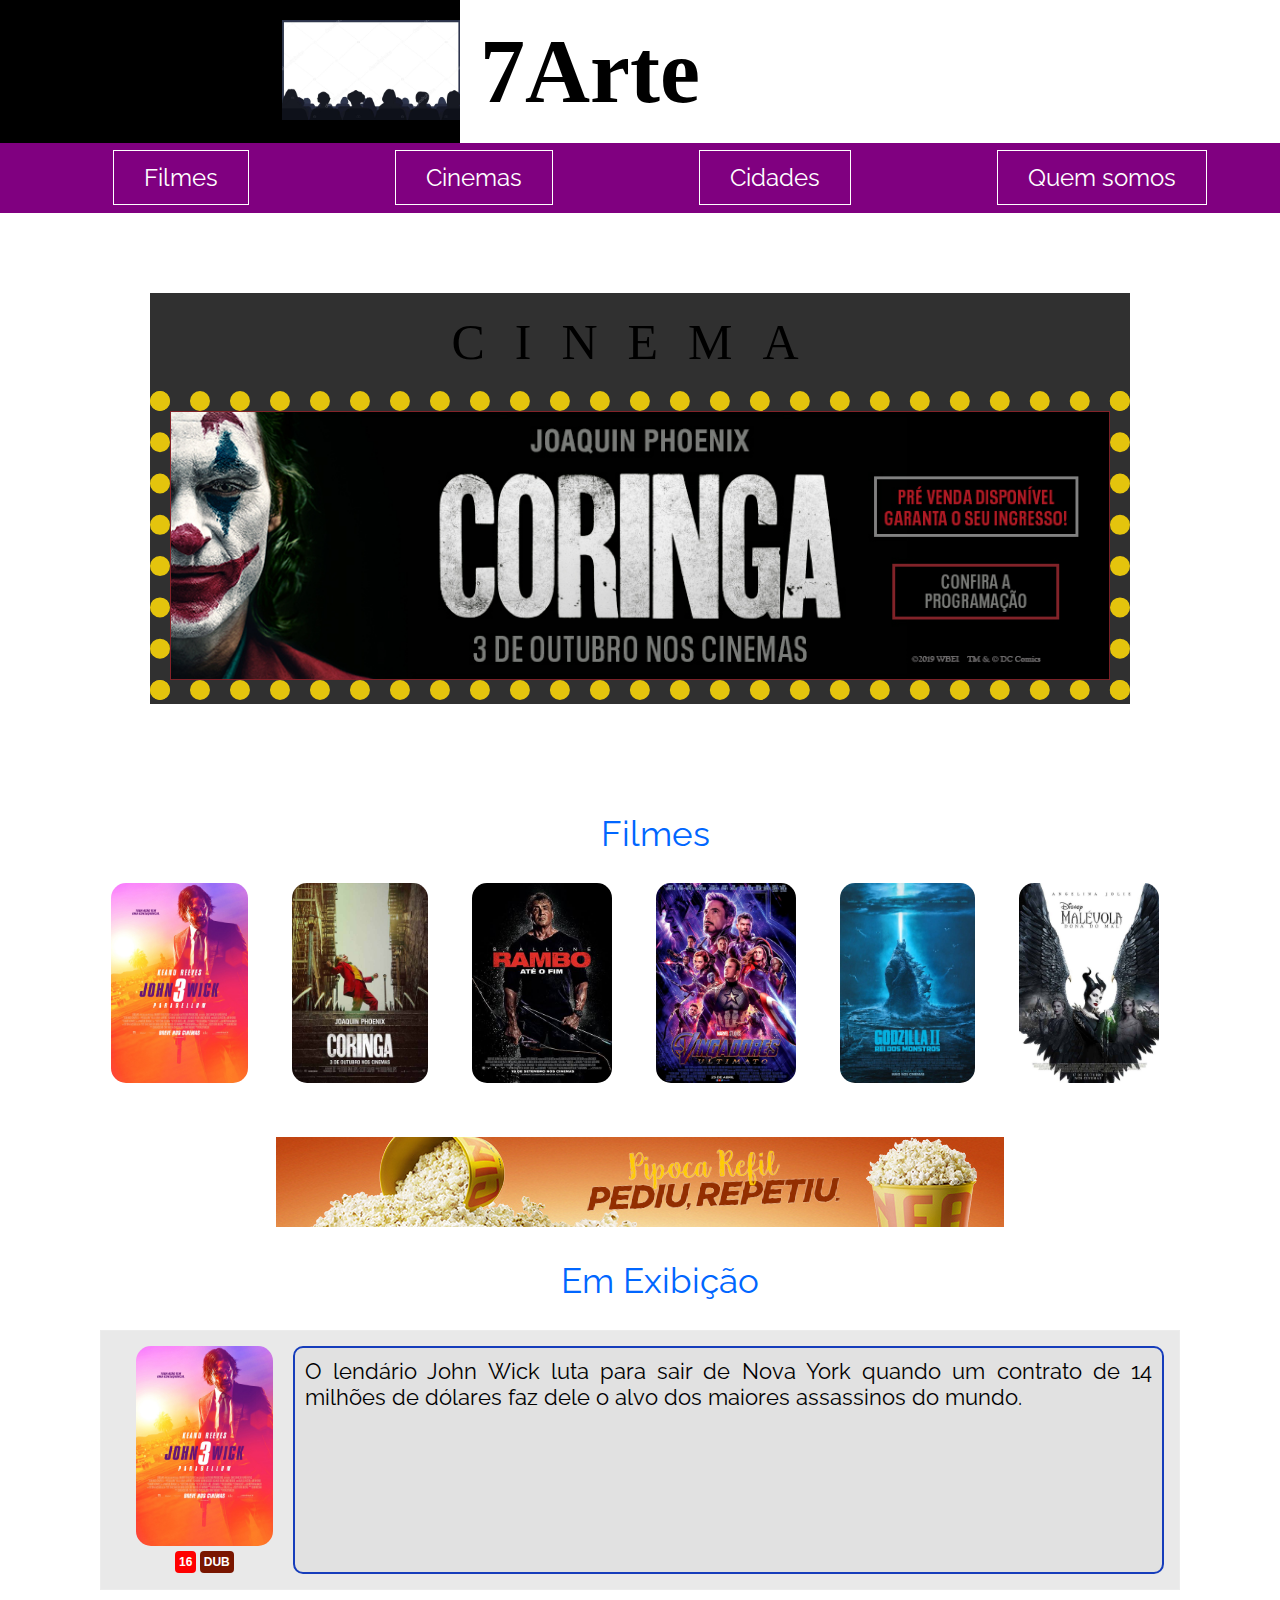
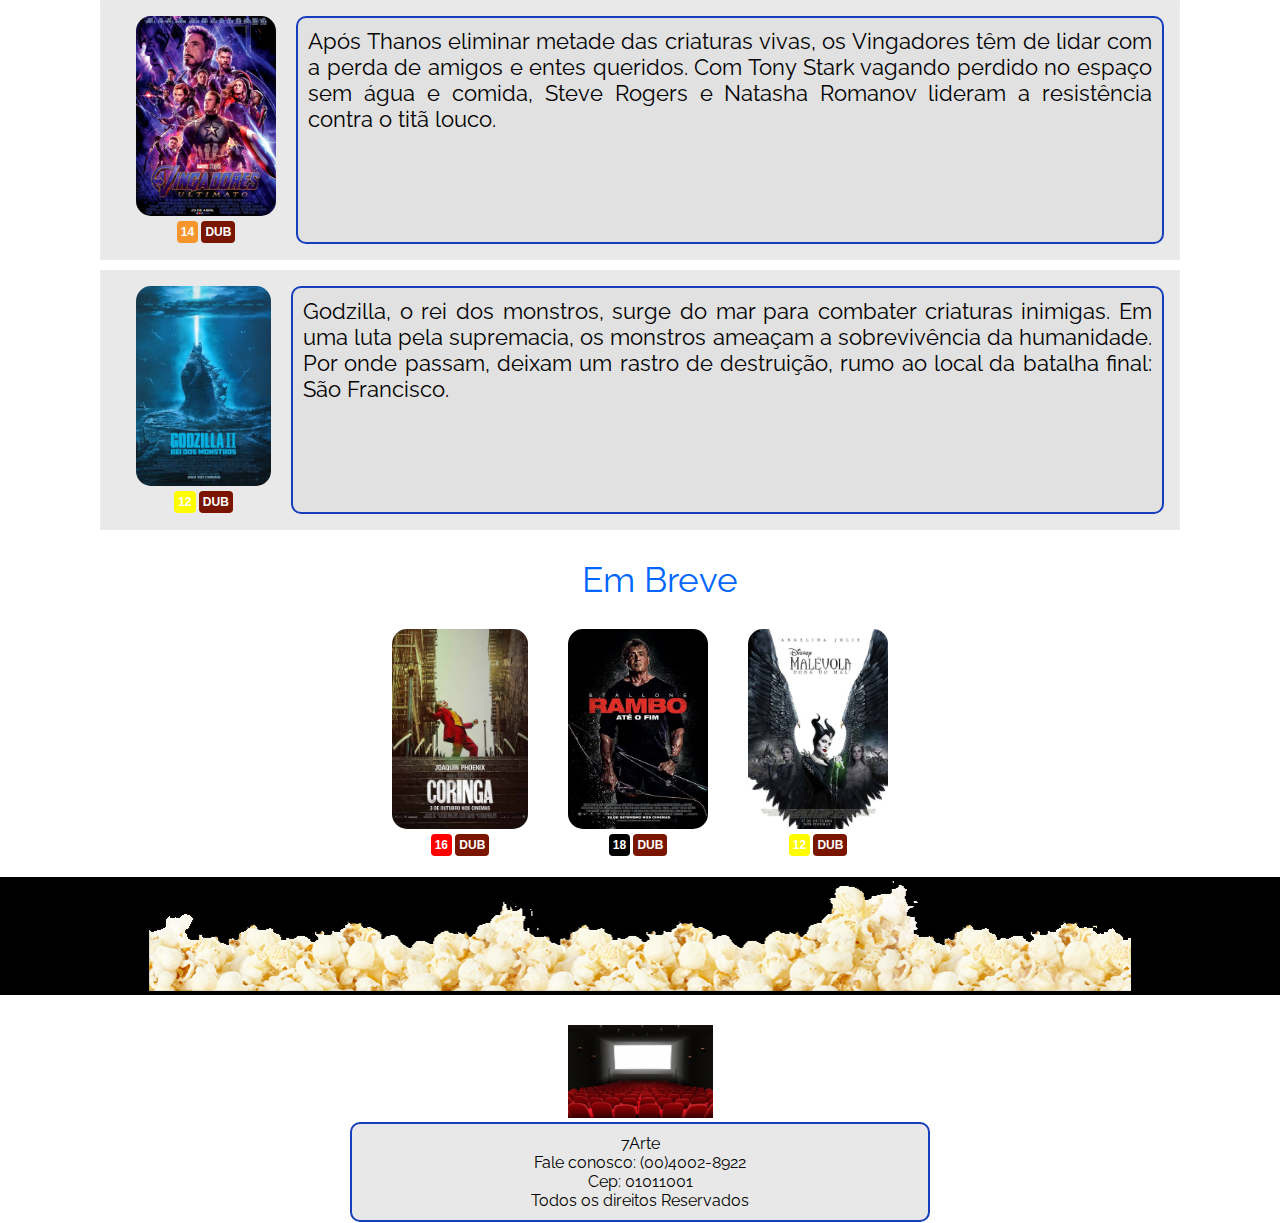
<file: index.html>
<!DOCTYPE html>
<html lang="en">
<head>
    <meta charset="UTF-8">
    
        <link rel="stylesheet" href="style.css">
        <link rel="icon" href="img/0Página Principal/icone.jpg">
        <link rel="stylesheet" href="https://fonts.googleapis.com/css?family=Raleway">
    <title>SevenArte</title>
</head>
<body>

   <header>

        <div id="logo-espaco">
           <img id="logo" src="img/0Página Principal/logo.jpg">
        </div>

        <div>
           <h1>7Arte</h1>
        </div>

        <nav>
            <ul>
                <li><a href="index.html"class="secao-style">Filmes</a> </li>
                <li><a href=""  class="secao-style">Cinemas</a> </li>
                <li><a href=""  class="secao-style">Cidades</a> </li>
                <li><a href="Paginas/Projeto-EnxurradaDeBits/Enxurrada.html" class="secao-style">Quem somos</a> </li>
            </ul>
        </nav>
    </header>

        <main>
            <div id="corpo-da-pagina">
                <article id="moldura-coringa">
                    <section id="filme-destaque">
                        <ul id="cinema-pisca-pisca">
                            <li>C</li>
                            <li>I</li>
                            <li>N</li>
                            <li>E</li>
                            <li>M</li>
                            <li>A</li>
                        </ul>

                        <img id="foto-coringa" src="img/Coringa/Coringa-cartaz-horizontal.jpg">

                    </section>
                </article>

                <article id="catalogo-filmes">
                    <h2>Filmes</h2>
                    <div>
                        <img src="img/JohnWick/poster-JohnWick3.jpg"class="ilustracoes-index">
                        <img src="img/Coringa/coringa-cartaz.jpg"class="ilustracoes-index" >
                        <img src="img/Rambo/Rambo-poster.jpg"   class="ilustracoes-index">                    
                        <img src="img/Vingadores/Ultimato-poster.jpg"class="ilustracoes-index">
                        <img src="img/Godzilla/godzilla-poster.jpg"  class="ilustracoes-index" >
                        <img src="img/Malevola2/malevola2-poster.jpg"   class="ilustracoes-index" >                    
                    </div>
                </article>
        
                
                    <div class="centralizar">
                        <img src="img/0Página Principal/pipoca.jpg">
                    </div>

                    
                <article>
                    
                        <h2>Em Exibição</h2>
                    
                        <section class="posters">
                            <div>   
                                <a href="Paginas/JohnWick/JohnWick.html">
                                    <img src="img/JohnWick/poster-JohnWick3.jpg" class="ilustracoes-index" />
                                </a>    
                                <div class="inicialpage-movie-tag">
                                            <span class="movie-tag-idade-16">16</span>
                                            <span class="movie-tag-dub">DUB</span>                               
                                </div>  
                            </div>        
                                </a>
                                <p>O lendário John Wick luta para sair de Nova York quando um contrato 
                                    de 14 milhões de dólares faz dele o alvo dos maiores assassinos do mundo.
                                </p>
                                
            
                        </section>
                        <section class="posters">
                            <div>
                                    <a>
                                        <img src="img/Vingadores/Ultimato-poster.jpg" class="ilustracoes-index" />
                                    </a>
                                <div class="inicialpage-movie-tag">
                                            <span class="movie-tag-idade-14">14</span>
                                            <span class="movie-tag-dub">DUB</span>                               
                                </div>  
                        </div>
                            <p>
                                Após Thanos eliminar metade das criaturas vivas, os Vingadores têm de lidar
                                com a perda de amigos e entes queridos. Com Tony Stark vagando perdido no espaço
                                sem água e comida, Steve Rogers e Natasha Romanov lideram a resistência contra o titã louco.
                            </p>
                        </section>
                        <section class="posters">
                            <div>
                                <a>
                                    <img src="img/Godzilla/godzilla-poster.jpg" class="ilustracoes-index" />
                                </a>
                                <div class="inicialpage-movie-tag">
                                    <span class="movie-tag-idade-12">12</span>
                                    <span class="movie-tag-dub">DUB</span>                               
                                    </div> 
                            </div>
                            <p> 
                                Godzilla, o rei dos monstros, surge do mar para combater criaturas inimigas. 
                                Em uma luta pela supremacia, os monstros ameaçam a sobrevivência da humanidade. 
                                Por onde passam, deixam um rastro de destruição, rumo ao local da batalha final: São Francisco.
                            </p>
                        </section>
                </article>

                <h2>Em Breve</h2>

                <article class="catalogo-em-breve">

                
                        <section>   
                            <a>
                                <img src="img/Coringa/coringa-cartaz.jpg" class="ilustracoes-index" />
                            </a>
                            <div class="inicialpage-movie-tag">
                                        <span class="movie-tag-idade-16">16</span>
                                        <span class="movie-tag-dub">DUB</span>                               
                            </div>  
                        </section>        
                            
                        
                    


                    <section>
                        <div>
                            <a>
                                <img src="img/Rambo/Rambo-poster.jpg" class="ilustracoes-index" />
                            </a>
                            <div class="inicialpage-movie-tag">
                                        <span class="movie-tag-idade-18">18</span>
                                        <span class="movie-tag-dub">DUB</span>                               
                            </div>  
                        </div>
                        
                    </section>

                    <section>
                        <div>
                             <img src="img/Malevola2/malevola2-poster.jpg" class="ilustracoes-index" />
                            </a>
                            <div class="inicialpage-movie-tag">
                                        <span class="movie-tag-idade-12">12</span>
                                        <span class="movie-tag-dub">DUB</span>                               
                            </div> 
                        </div>
                    
                    </section>

                </article>

            </div>
        </main>
        <div class="centralizar"><img src="img/0Página Principal/pipoca-de-fundo.png"></div>


            <footer>
                <img src="img/0Página Principal/icone.jpg" width="25%">
                <p>7Arte <br>
                Fale conosco: (00)4002-8922<br>
                Cep: 01011001<br>
                Todos os direitos Reservados
                </p>
            </footer>

            <script src="script.js"></script>
</body>
</html>
</file>
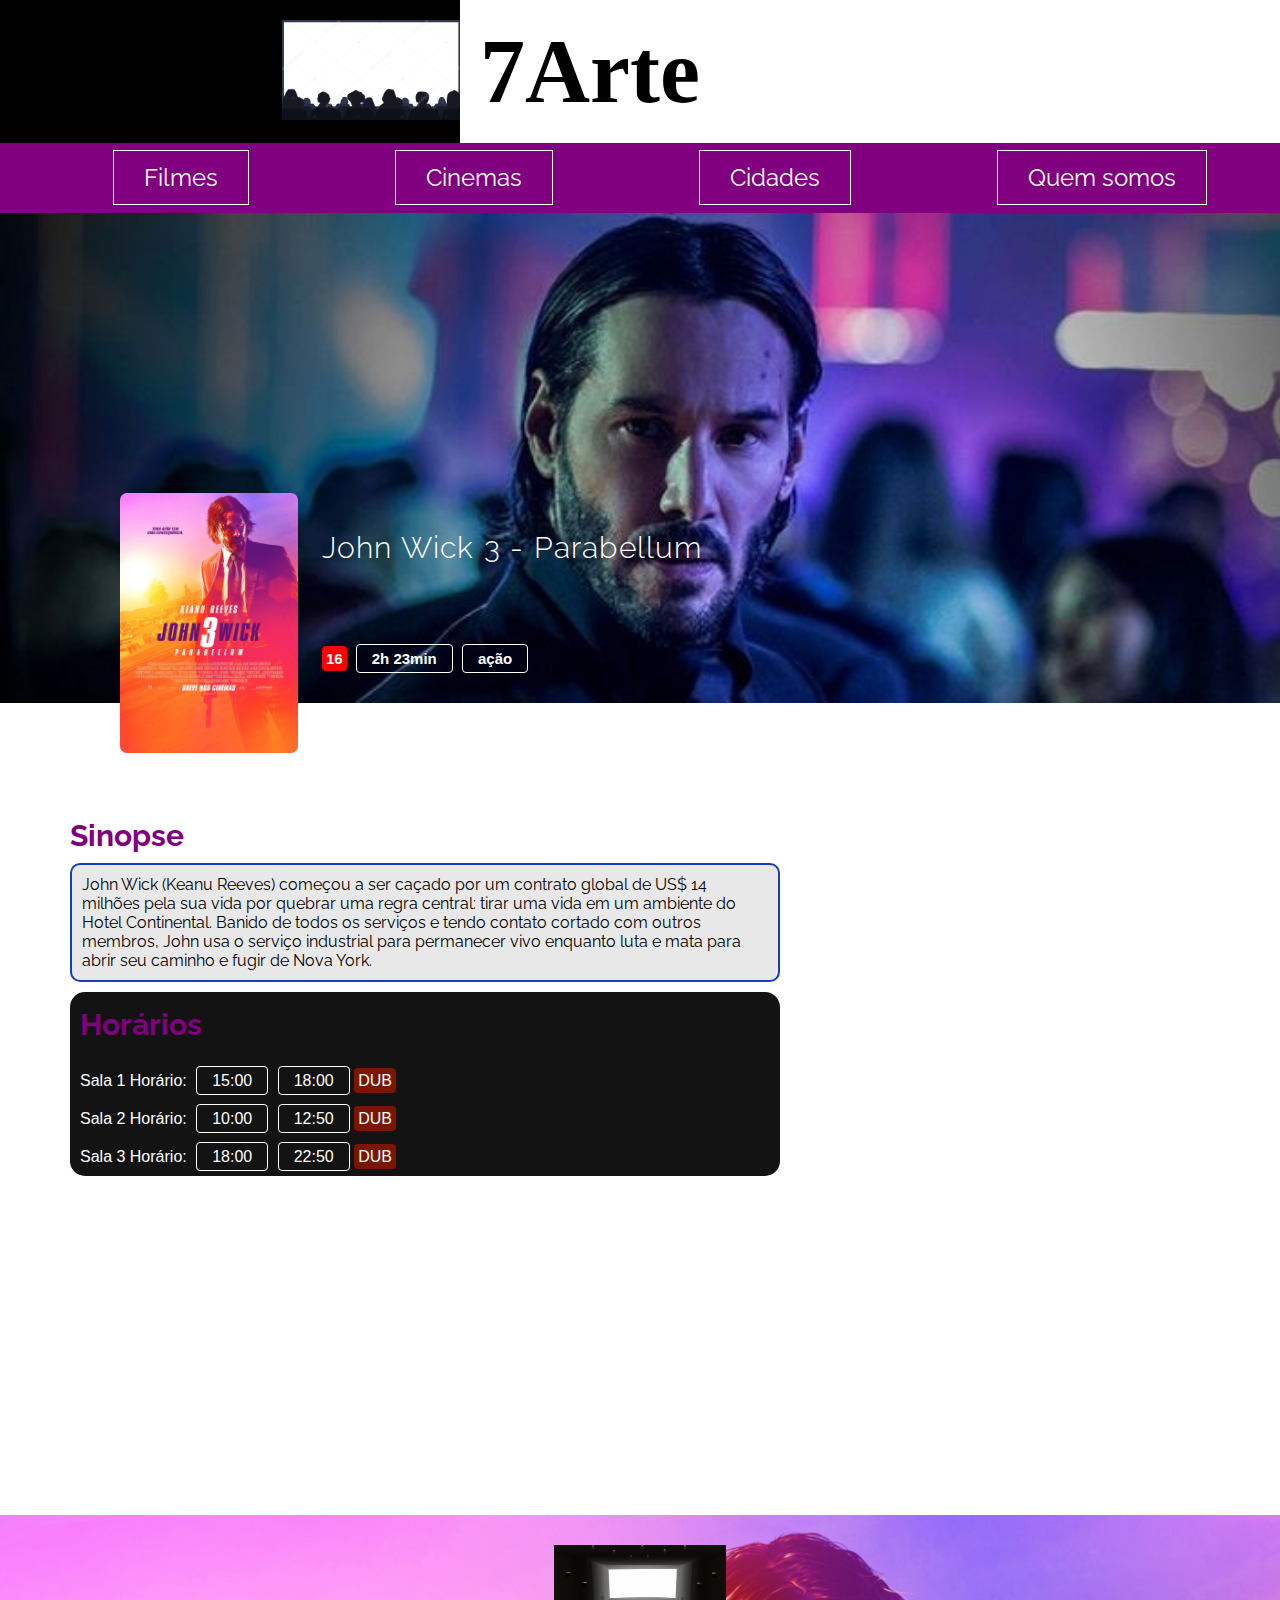
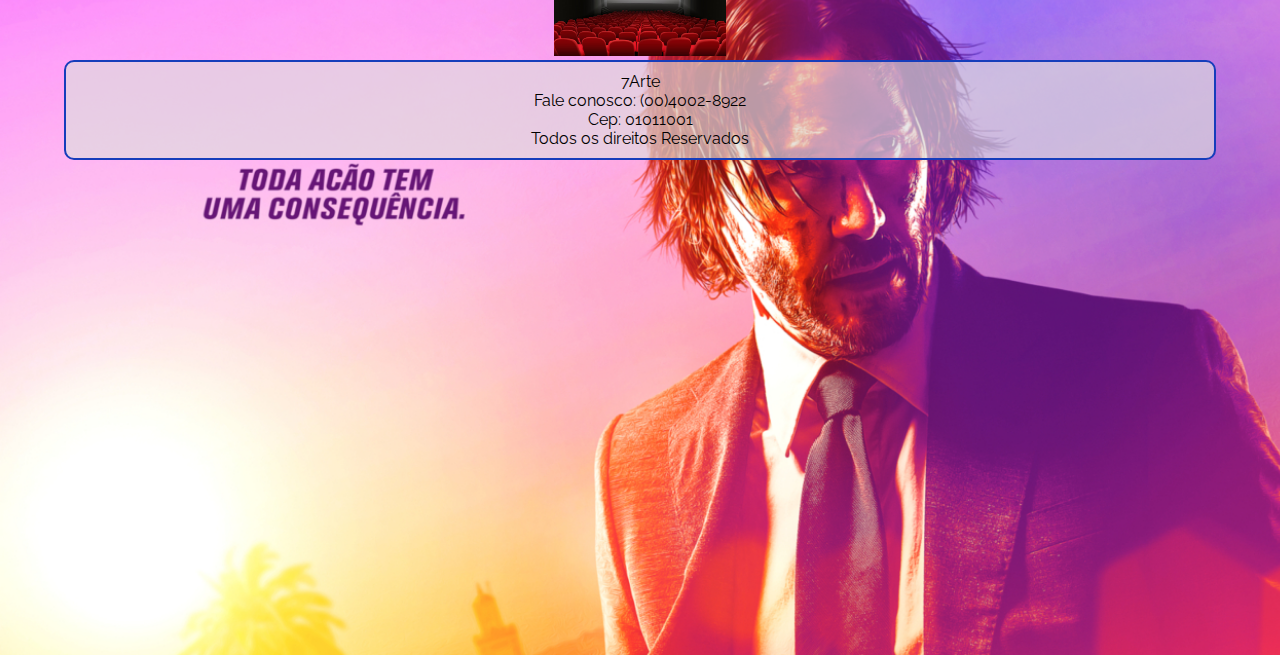
<file: Paginas/JohnWick/JohnWick.html>
<!DOCTYPE html>
<html lang="en">
<head>
    <meta charset="UTF-8">
    <link rel="stylesheet" href="../../style.css">
    <link rel="stylesheet" href="JohnWickStyle.css">
    <link rel="icon" href="../../img/0Página Principal/icone.jpg">
    <title>John Wick 3 - Parabellum | SevenArte</title>
    <link rel="stylesheet" href="https://fonts.googleapis.com/css?family=Raleway">
    <script src="scriptjohn.js"></script>
</head>
<body>
    <header>

        
            <div id="logo-espaco">
                <img id="logo" src="../../img/0Página Principal/logo.jpg">
            </div>
            
            
                <h1>7Arte</h1>
            
             
            
        <nav>
            <ul>
                <li><a href="../../index.html"class="secao-style">Filmes</a> </li>
                <li><a href="#secao-cinemas"class="secao-style">Cinemas</a> </li>
                <li><a href="#secao-cidades"class="secao-style">Cidades</a> </li>
                <li><a href="../Projeto-EnxurradaDeBits/Enxurrada.html"class="secao-style">Quem somos</a> </li>
            </ul>
        </nav>
    </header>

    <main>
        
                    <article id="foto-de-fundo-Wick">
                        
                        <section class="poster-e-titulo">
                            <img src="../../img/JohnWick/poster-JohnWick3.jpg" class="ilustracoes-paginas">
                            
                            <div id="container-movie-tag-titulo">
                                <h4>
                                    <span>John Wick 3 - Parabellum</span> <!--se for conveniente, usar isso no h4 span no CSS: background-color: #1d94c16b; height: 36px; 
                                        Estou falando sozinho, professor. Nem preocupa*/-->
                                    </h4>
                                    <div>
                                        <span class="movie-tag-idade-16">16</span>
                                        <span class="movie-tag-tempo">2h 23min</span>
                                        <span class="movie-tag-genero">ação</span>
                                    </div> 
                                    
                            </div>  
                                
                        </section>
                    </article>
                    
                    <article class="Corpo-da-pagina-dos-filmes">
                        <div>
                            <h3>Sinopse</h3>
                            <p>
                                John Wick (Keanu Reeves) começou a ser caçado por um contrato global de US$ 14 milhões pela sua vida
                                por quebrar uma regra central: tirar uma vida em um ambiente do Hotel Continental. 
                                Banido de todos os serviços e tendo contato cortado com outros membros,
                                John usa o serviço industrial para permanecer vivo enquanto luta e mata para abrir seu caminho e fugir de Nova York.
                            </p>
                        </div>
                        
                        <section id="container-programacao">
                            <h3>Horários</h3>
                            <div class="horarios">
                                Sala 1 Horário: <span class="movie-tag-tempo">15:00</span>
                                <span class="movie-tag-tempo">18:00</span>
                                <span class="movie-tag-dub">DUB</span>
                            </div> 
                            <div class="horarios">
                                Sala 2 Horário: <span class="movie-tag-tempo">10:00</span>
                                <span class="movie-tag-tempo">12:50</span>
                                <span class="movie-tag-dub">DUB</span>
                            </div>
                            <div class="horarios">
                                Sala 3 Horário: <span class="movie-tag-tempo">18:00</span>
                                <span class="movie-tag-tempo">22:50</span>
                                <span class="movie-tag-dub">DUB</span>
                            </div>
                        </section>    
                        
                        <div id="container-trailer">
                            <iframe id="trailer" width="560" height="315" src="https://www.youtube.com/embed/Vh_B1M6S1_g" 
                            title="YouTube video player" frameborder="0" allow="accelerometer; autoplay; clipboard-write; 
                            encrypted-media; gyroscope; picture-in-picture" allowfullscreen></iframe>
                        </div>
                    </article>
                    
                    
                    





    </main>
        
            <footer>
                <img src="../../img/0Página Principal/icone.jpg" width="15%">
                <div>    
                    <p> 7Arte <br>
                        Fale conosco: (00)4002-8922<br>
                        Cep: 01011001<br>
                        Todos os direitos Reservados
                    </p>
                </div>    
            </footer>
        
            
                
            
</body>
</html>
</file>
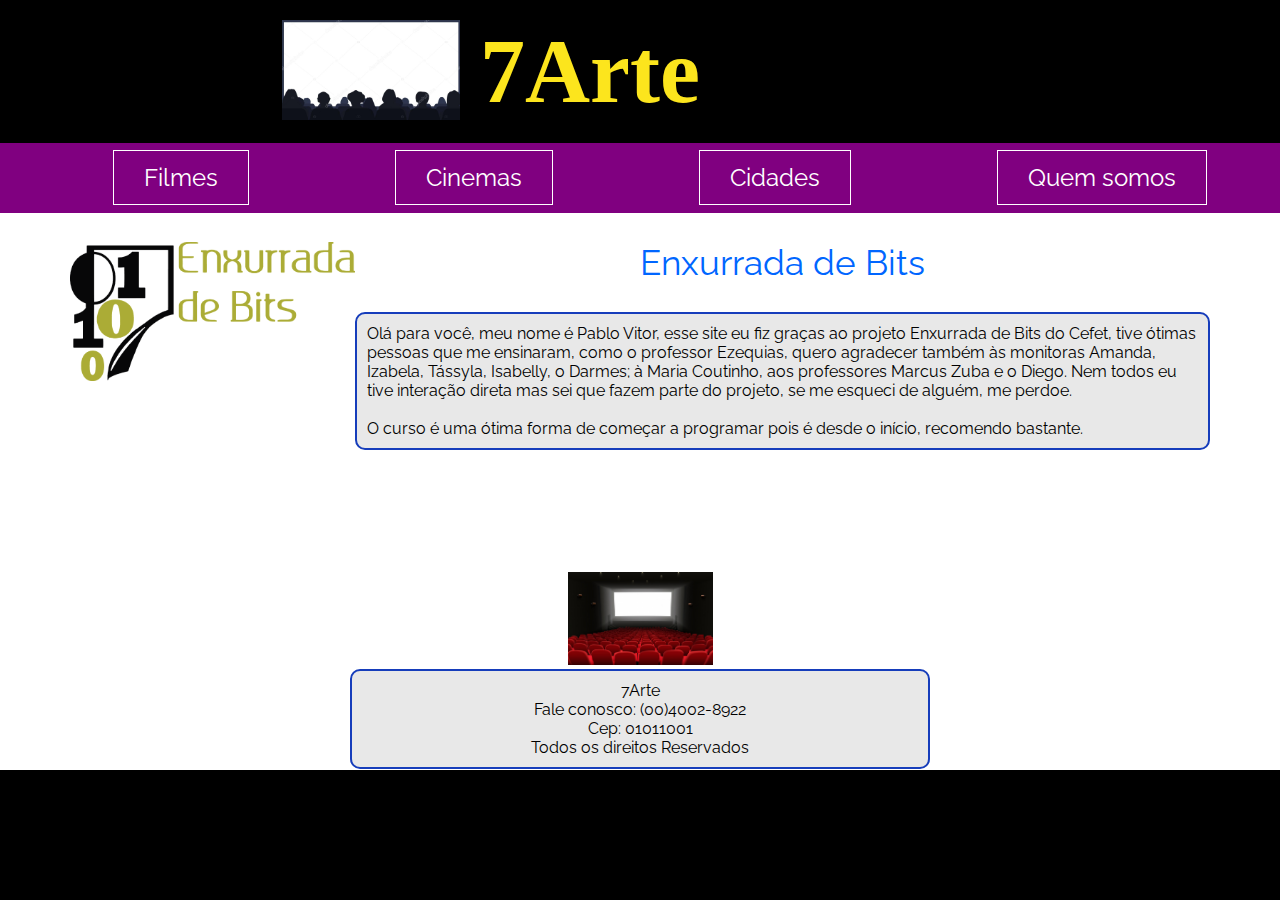
<file: Paginas/Projeto-EnxurradaDeBits/Enxurrada.html>
<!DOCTYPE html>
<html lang="en">
<head>
    <meta charset="UTF-8">
    
        <link rel="stylesheet" href="../../style.css">
        <link rel="icon" href="../../img/0Página Principal/icone.jpg">
        <link rel="stylesheet" href="EnxurradaStyle.css">
        <link rel="stylesheet" href="https://fonts.googleapis.com/css?family=Raleway">
    <title>Enxurrada de Bits - SevenArte</title>
</head>
<body>

    <main>
        <header>
       
            <div id="logo-espaco">
               <img id="logo" src="../../img/0Página Principal/logo.jpg">
            </div>
    
            <div id="enxurrada-h1">
               <h1>7Arte</h1>
            </div>
          
            <nav>
                <ul>
                    <li><a href="../../index.html"class="secao-style">Filmes</a> </li>
                    <li><a   class="secao-style">Cinemas</a> </li>
                    <li><a   class="secao-style">Cidades</a> </li>
                    <li><a href="../../Paginas/Projeto-EnxurradaDeBits/Enxurrada.html"  class="secao-style">Quem somos</a> </li>
                </ul>
            </nav>
        </header>



        <div id="corpo-da-pagina">
            <img src="../../img/zEnxurrada/enxurrada-logo.png" id="enxurrada-logo" width="25%">
            <h2>Enxurrada de Bits</h2>
            <p>
                Olá para você, meu nome é Pablo Vitor, esse site eu fiz graças ao projeto Enxurrada de Bits do Cefet,
                tive ótimas pessoas que me ensinaram, como o professor Ezequias, quero agradecer também às monitoras Amanda, 
                Izabela, Tássyla, Isabelly, o Darmes; à Maria Coutinho, aos professores Marcus Zuba e o Diego. Nem todos eu tive 
                interação direta mas sei que fazem parte do projeto, se me esqueci de alguém, me perdoe.<br> <br>
                O curso é uma ótima forma de começar a programar pois é desde o início, recomendo bastante.
            </p>
        </div>



        
    </main>


            <footer>
                <img src="../../img/0Página Principal/icone.jpg" width="25%">
                <p>7Arte <br>
                Fale conosco: (00)4002-8922<br>
                Cep: 01011001<br>
                Todos os direitos Reservados
                </p>
            </footer>


    
</body>
</file>
<file: style.css>
body{
    margin: 0%;
   background-color: black;
   
}

#catalogo-filmes{
    text-align: center;
    margin-right: 10px;
    margin-bottom: 50px;
}
.catalogo-em-breve{
    display: flex;
    justify-content: center;
    padding-bottom: 20px;
}


.centralizar{
    text-align: center;
}

.container-movie-tag-titulo{
    float: right;
    
    font-family: sans-serif;
    
    font-weight: 700;
    font-size: 15px;
    padding: 4px;
}

#corpo-da-pagina{
    padding: 0px 70px 0px 70px;


}
#cinema-pisca-pisca{
    display: flex;
    margin: 0;
    list-style-type: none;
    font-size: 50px;
    justify-content: center;
    letter-spacing: 30px;
    padding: 20px 0px 20px 40px;
    animation: pisca-pisca 1.2s cubic-bezier(0, 2.8, 1, 1.84) infinite;
    
}
/*-------------Não, o pisca-pisca por letras não funciona, não sei por quê. Deixei aí.----------------*/

@keyframes pisca-pisca{
    0%{
        color: rgb(72,72,72,1);
        text-shadow: none;
    }

    40%{
        color: rgb(72,72,72,1);
        text-shadow: none;
    }

    100%{
        color: #fff900;
        text-shadow: 0 0 7px #fff900, 0 0 50px #ff6c00;
    }
}

ul li:nth-child(1){
        animation-delay:0s
}
ul li:nth-child(2){
    
        animation-delay:2.5
}
ul li:nth-child(3){
        animation-delay:3.5
}
ul li:nth-child(4){
        animation-delay:4.5
}
ul li:nth-child(5){
        animation-delay:5.5
}
ul li:nth-child(6){
        animation-delay:6.6
}
/*--------------------------------------------------------------------------------*/

#filme-destaque{
    background-color: rgb(48, 48, 48);
    padding-right: 40px;        
}   



#foto-coringa{
    
    border: 20px dotted rgb(228, 196, 13);
    width: 100%;
    height: 100%;

}


footer{
    font-family: Arial;
    text-align: center;
    background-color: white;
    padding: 30px 350px 1px 350px;
    margin: 0px !important;
}

h1{
    display: flex;
    width: auto;
    height: auto;
    color:black;
    padding: 20px;
    background-color: white;
    margin: 0;
    font-size: 90px;
    
}
h2{
    font-size: 35px;
    margin-left: 40px;
    color: rgb(0, 102, 255);
    font-family: 'raleway';
    font-weight: 400;
    text-align:center ;
}
h3{
    color: purple;
    font-family: 'raleway';
    font-size: 30px;
    margin: 0px;
    padding-top: 5px;
    padding-bottom: 10px;
}

h4{
    margin: 33px 0px 0px 0px;
    font-family: 'raleway';
    font-size: 30px;
    font-weight: 300;
    letter-spacing: 1.2px;
    height: 120px;
    float: right;
}

.inicialpage-movie-tag{
    text-align: center;
    font-family: sans-serif;
    color: white;
    font-weight: 800;
    font-size: 12px;
    padding: 5px;
}


.ilustracoes-paginas{
    width: auto;
    height: 260px;
    border-radius: 7px;
    margin-left: 20px;
    margin-right: 20px;
}

.ilustracoes-index{
    width: auto;
    height: 200px;
    border-radius: 15px;
    margin-left: 20px;
    margin-right: 20px;
}




#logo{
    width: auto;
    height: 100px;
    float: right;
    margin-top: 20px;
    
}
#logo-espaco{
    background-color: black;
    float: left;
    padding-left: 100px;
    height: 100%;
    width: 360px;
}

main{
    background-color: white;   
}


#moldura-coringa{
    padding: 80px;
}
.movie-tag-idade-18{
    background-color: black; 
    border-radius: 4px;
    padding: 4px; 
}
.movie-tag-idade-16{
    background-color: red;
    border-radius: 4px;
    padding: 4px;  
}
.movie-tag-idade-14{
    background-color: #f6962d; 
    border-radius: 4px;
    padding: 4px;
}
.movie-tag-idade-12{
    background-color: rgb(255, 251, 0);
    border-radius: 4px;
    padding: 4px;;
}
.movie-tag-dub{
    background-color: #7a1600;
    border-radius: 4px;
    padding: 4px;
}

.movie-tag-tempo{
    border: solid 1px white;
    background-color: rgba(255, 255, 255, 0);
    border-radius: 4px;
    margin-left: 5px;
    padding: 5px 15px 5px 15px;
}

.movie-tag-genero{
    border: solid 1px white;
    background-color: rgba(255, 255, 255, 0);
    border-radius: 4px;
    padding: 5px 15px 5px 15px;
    margin-left: 5px;
}



nav ul{
    
    margin: 0%;
    font-size: 24px;
    background-color: purple;
    list-style-type: none;
    display: flex;
    flex-direction: row;
    justify-content: space-around;
    padding-top: 20px;
    height: 50px;
    font-family: 'raleway';
}




.poster-e-titulo{
    float: left;
    padding-top: 280px;
    padding-left: 100px;
    color: white;
    font-size: 25px;
}



.posters{
    padding: 15px;
    margin: 10px 30px 10px;
    display: flex;
    background-color: rgb(233, 233, 233);
    border:solid 1px rgb(236, 236, 236);
    justify-content: center;
}


p{
    background-color: rgba(220, 220, 220, 0.671);
    border: solid 2px rgb(22, 61, 187);
    padding: 10px;
    border-radius: 10px;
    font-family: 'raleway';
    font-weight: 600px;
    margin: 0px;
}



.secao-style{
    border: 1px solid #FFFFFF;
    text-decoration: none;
    color: white;
    padding: 12px 30px 12px 30px;
    
    
}
.secao-style:hover{
    color: black;
    cursor: pointer;
}

section p{
    text-align: justify;
    font-size: 22px;
    color: rgb(0, 0, 0);
    margin:0

}
section a{
    margin-top: 10px;
    margin-bottom: 10px;
}
</file>
<file: Paginas/JohnWick/JohnWickStyle.css>
.Corpo-da-pagina-dos-filmes{
    padding: 10px 0px 0px 70px;
    margin-right: 500px;
}
#container-movie-tag-titulo{
    float: right;
    
    font-family: sans-serif;
    
    font-weight: 700;
    font-size: 15px;
    padding: 4px;
}

#container-programacao{
    margin: 10px 0px 0px 0px;
    font-family: Arial, Helvetica, sans-serif;
    color: white;
    background-color: rgb(19, 19, 19);
    border-radius: 15px;
    padding: 10px;
    
}


#foto-de-fundo-Wick{
    background-image: url(../../img/JohnWick/John-Wick-background-img.jpeg);
    background-repeat: no-repeat;
    background-size: cover;
    height: 490px;
    width: auto;
    margin-bottom: 100px;
}

.horarios{
    padding-top: 20px;
}

#container-trailer{
    padding: 10px;
}
#trailer{
    border-radius: 12px;
}


footer{
    background-image: url(../../img/JohnWick/JohnWick-cartaz2.jpg);
    background-size: cover;
    background-repeat: no-repeat;
    height: 680px;
    margin-bottom: 0px !important;

}

footer{
    font-family: Arial;
    text-align: center;
    background-color: white;
    margin-bottom: 24px;
    padding: 30px 64px 30px 64px;
}
</file>
<file: Paginas/Projeto-EnxurradaDeBits/EnxurradaStyle.css>
h1{
    color: rgb(252, 229, 29);
    background-color: black;
    
}

#enxurrada-h1{
    background-color: black;
}
#enxurrada-logo{
    float: left;

}
p{
    justify-content: center;
    display: flex;
    padding-bottom: 10px;
}
#corpo-da-pagina{
    height: 300px;
}
</file>
